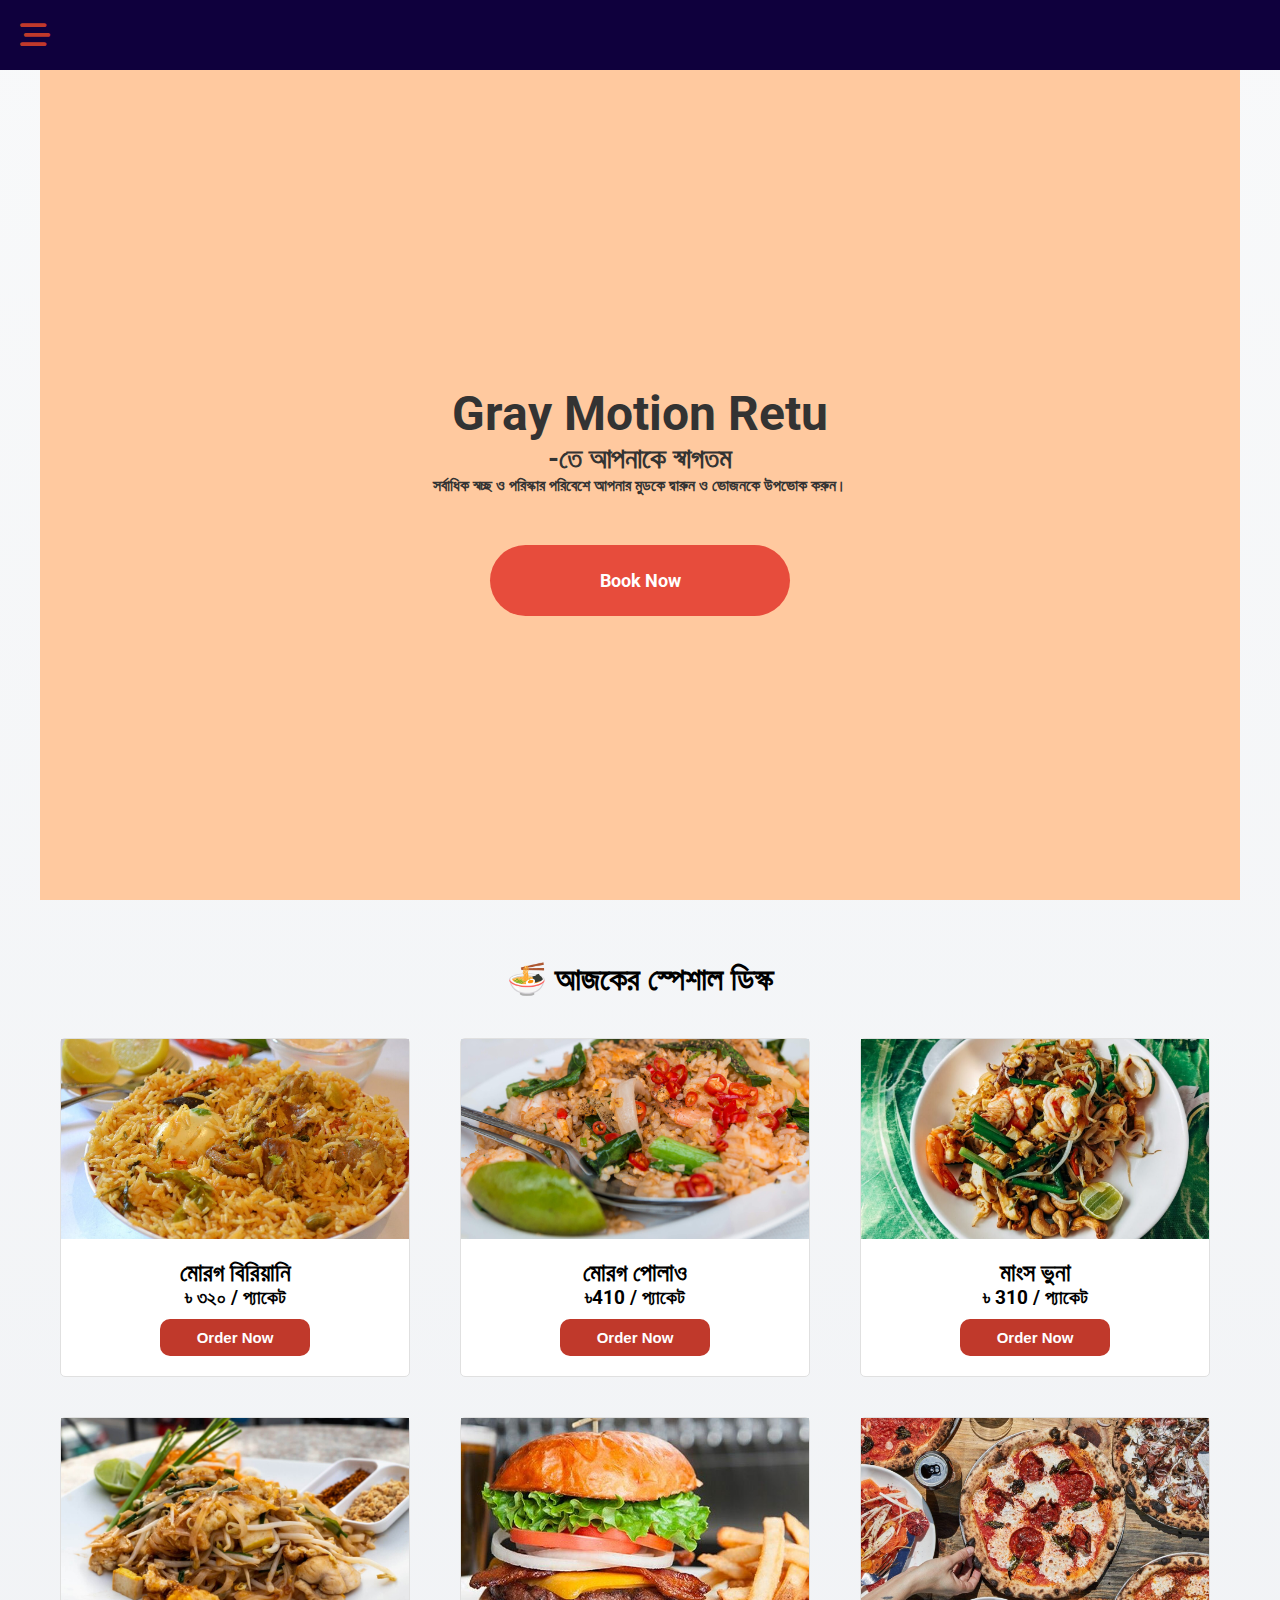
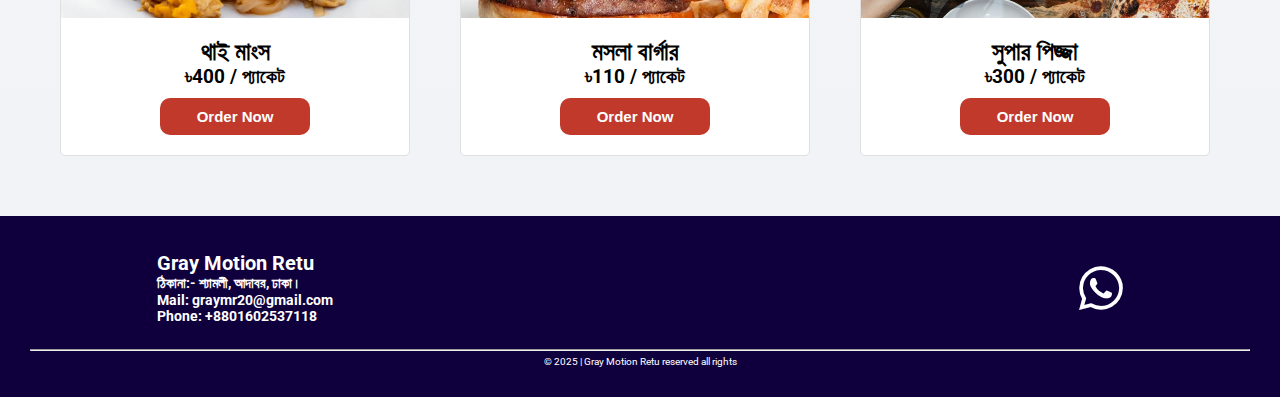
<file: index.html>
<!DOCTYPE html>
<html lang="en">
<head>
  <title>Gray Motion Retu | MM Company</title>
  <meta name="description" content="Gray Motion Retu - স্বচ্ছ পরিবেশে সুস্বাদু খাবার পরিবেশন, বিশেষ মোরগ বিরিয়ানি, বুকিং, সার্ভিস, গ্যালারি এবং কন্টাক্ট ইনফো।">
  <meta charset="UTF-8">
  <meta name="viewport" content="width=device-width, initial-scale=1">
  <link rel="stylesheet" href="retu.css"/>
  <link
  rel="stylesheet"
  href="https://cdnjs.cloudflare.com/ajax/libs/font-awesome/6.5.0/css/all.min.css"/>
  <link rel="preconnect" href="https://fonts.googleapis.com">
<link rel="preconnect" href="https://fonts.gstatic.com" crossorigin>
<link href="https://fonts.googleapis.com/css2?family=Roboto:ital,wght@0,100..900;1,100..900&display=swap" rel="stylesheet">
</head>
<body>
  <div class="overlay"></div>
  <div class="head">
    <i id="menu" class="fa-solid fa-bars-staggered"></i>
    <div class="nav">
      <a href="retu.html">Home</a>
      <a href="about.html">About Us</a>
      <a href="service.html">Service</a>
      <a href="gallery.html">Gallery</a>
      <a href="contact.html">Contact us</a>
      <span class="search">
        <input id="inputs" type="text" placeholder="search here..">
        <button class="search-btn"><i class="fa-solid fa-magnifying-glass"></i></button>
      </span>
    </div>
  </div>
  <div class="body">
    <h2>Gray Motion Retu</h2>
    <h3>-তে আপনাকে স্বাগতম</h3>
    <h4>সর্বাধিক স্বচ্ছ ও পরিস্কার পরিবেশে আপনার মুডকে দ্বারুন ও ভোজনকে উপভোক করুন।</h4>
    <a class="booking" href="contact.html">Book Now</a>
  </div>
  <div class="review">
    <h1>🍜 আজকের স্পেশাল ডিস্ক</h1>
    <div class="box">
      <img class="bimg" src="biriani.jpg" alt="biriani">
      <h2 class="name">মোরগ বিরিয়ানি</h2>
      <h3 class="price">৳ ৩২০ / প্যাকেট</h3>
      <button class="buy">Order Now</button>
    </div>
    <div class="box">
      <img class="bimg" src="morog.jpg" alt="মোরগ পোলাও">
      <h2 class="name">মোরগ পোলাও</h2>
      <h3 class="price">৳410 / প্যাকেট</h3>
      <button class="buy">Order Now</button>
    </div>
    <div class="box">
      <img class="bimg" src="vuna.jpg" alt=" মাংস ভুনা">
      <h2 class="name">মাংস ভুনা</h2>
      <h3 class="price">৳ 310 / প্যাকেট</h3>
      <button class="buy">Order Now</button>
    </div>
    <div class="box">
      <img class="bimg" src="thai.jpeg" alt="থাই মাংস">
      <h2 class="name">থাই মাংস</h2>
      <h3 class="price">৳400 / প্যাকেট</h3>
      <button class="buy">Order Now</button>
    </div>
    <div class="box">
      <img class="bimg" src="R.jpeg" alt="বার্গার">
      <h2 class="name">মসলা বার্গার</h2>
      <h3 class="price">৳110 / প্যাকেট</h3>
      <button class="buy">Order Now</button>
    </div>
    <div class="box">
      <img class="bimg" src="pizza.jpeg" alt="Pizza">
      <h2 class="name">সুপার পিজ্জা</h2>
      <h3 class="price">৳300 / প্যাকেট</h3>
      <button class="buy">Order Now</button>
    </div>
  </div>
  <!-- Popup Order Form -->
  <div class="poporder" id="poporder">
  <div class="popcontent">
    <span class="close">&times;</span>
    <h2>আপনার অর্ডার</h2>
    <span>
      <p>ডিশের নাম:</p>
      <input type="text" id="foodName" readonly>
    </span>
    <span>
      <p>আপনার নাম:</p>
      <input type="text" id="customerName" placeholder="আপনার নাম লিখুন..">
    </span>
    <span>
      <p>আপনার ফোন নম্বর:</p>
      <input type="tel" id="customerPhone" placeholder="আপনার ফোন নম্বর লিখুন..">
    </span>
    <span>
      <p>আপনার ঠিকানা:</p>
      <input type="text" id="customerAddress" placeholder="আপনার ঠিকানা লিখুন..">
    </span>
    <span>
      <p>প্যাকেট সংখ্যা:</p>
      <input type="number" id="packetQty" placeholder="কত প্যাকেট কিনবেন" min="1">
    </span>
    <span>
      <button id="confirmOrder">নিশ্চিত করুন</button>
    </span>
  </div>
</div>
   <footer>
   <div class="all">
    <div class="info">
      <h2>Gray Motion Retu</h2>
      <h3>ঠিকানা:- শ্যামলী, আদাবর, ঢাকা।</h3>
      <h3>Mail: <a class="text" href="mailto:graymr20@gmail.com">graymr20@gmail.com</a></h3>
      <h3>Phone: <a class="text" href="tel:+8801602537118">+8801602537118</a></h3>
    </div>
    <div class="msg">
      <a href="https://wa.me/+8801804187223"><i id="whats-app" class="fa-brands fa-whatsapp"></i></a>
    </div>
   </div>
   <hr>
   <p class="copyright">&copy; 2025 | Gray Motion Retu reserved all rights</p>
  </footer>
  <script src="retu.js"></script>
</body>
</html>
</file>
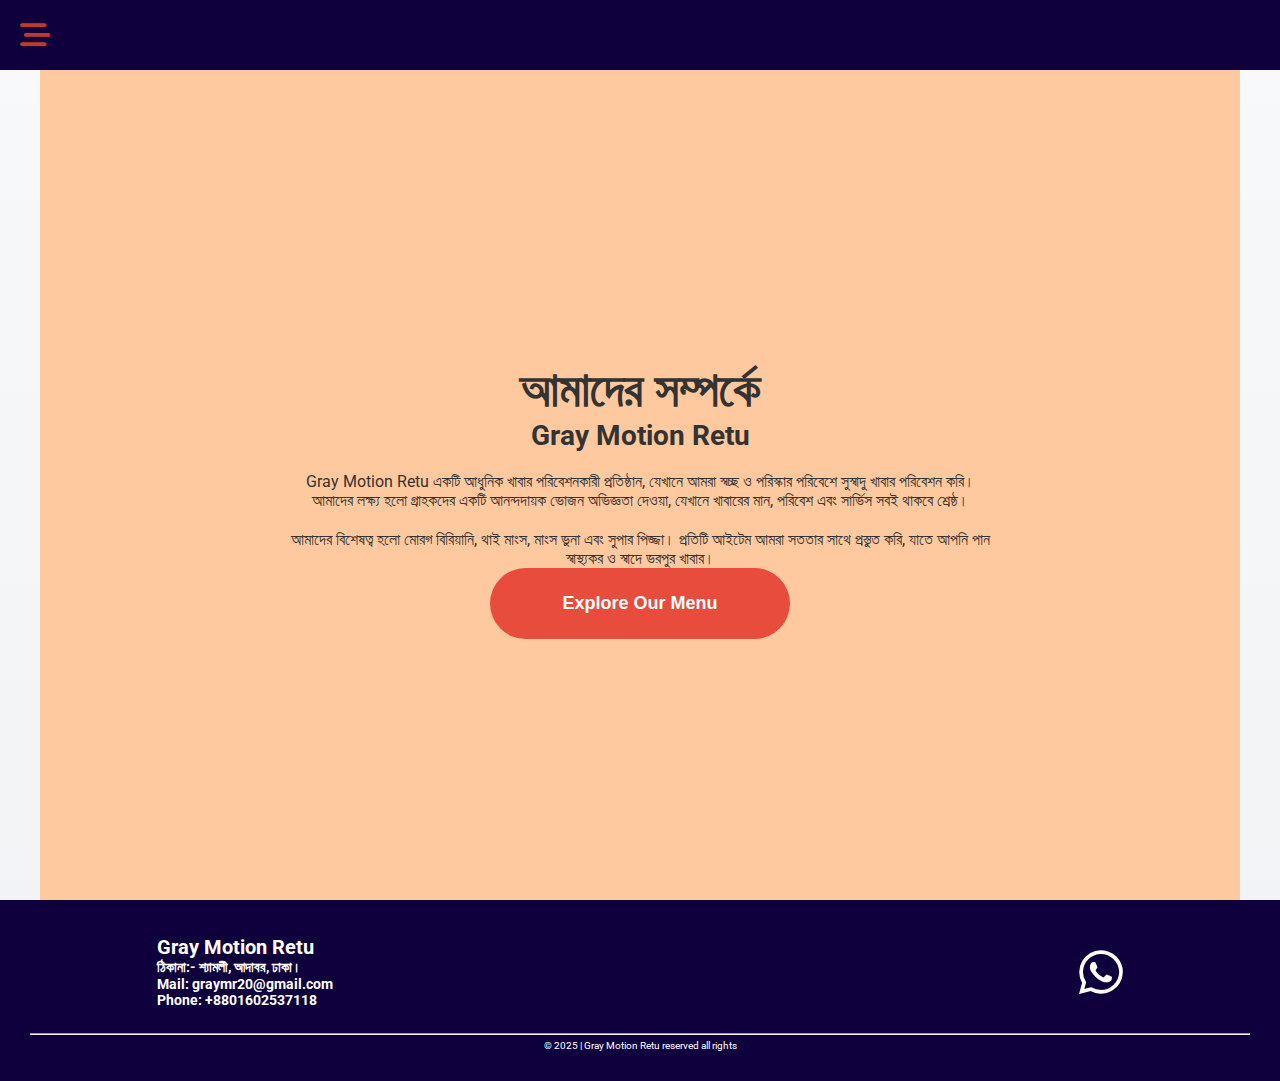
<file: about.html>
<!DOCTYPE html>
<html lang="bn">
<head>
  <title>About Us | Gray Motion Retu</title>
  <meta charset="UTF-8">
  <meta name="description" content="Gray Motion Retu সম্পর্কে বিস্তারিত - পরিবেশ, খাবারের মান, এবং আমাদের লক্ষ্য।">
  <meta name="viewport" content="width=device-width, initial-scale=1">
  <link rel="stylesheet" href="retu.css"/>
  <link rel="stylesheet" href="https://cdnjs.cloudflare.com/ajax/libs/font-awesome/6.5.0/css/all.min.css"/>
  <link href="https://fonts.googleapis.com/css2?family=Roboto&display=swap" rel="stylesheet">
</head>
<body>
  <div class="overlay"></div>
  <div class="head">
    <i id="menu" class="fa-solid fa-bars-staggered"></i>
    <div class="nav">
      <a href="retu.html">Home</a>
      <a href="about.html">About Ours</a>
      <a href="service.html">Service</a>
      <a href="gallery.html">Gallery</a>
      <a href="contact.html">Contact us</a>
      <span class="search">
        <input id="inputs" type="text" placeholder="search here..">
        <button class="search-btn"><i class="fa-solid fa-magnifying-glass"></i></button>
      </span>
    </div>
  </div>

  <div class="body">
    <h2>আমাদের সম্পর্কে</h2>
    <h3>Gray Motion Retu</h3>
    <p style="max-width: 700px; text-align: center; font-size: 16px; margin-top: 20px;">
      Gray Motion Retu একটি আধুনিক খাবার পরিবেশনকারী প্রতিষ্ঠান, যেখানে আমরা স্বচ্ছ ও পরিস্কার পরিবেশে সুস্বাদু খাবার পরিবেশন করি। আমাদের লক্ষ্য হলো গ্রাহকদের একটি আনন্দদায়ক ভোজন অভিজ্ঞতা দেওয়া, যেখানে খাবারের মান, পরিবেশ এবং সার্ভিস সবই থাকবে শ্রেষ্ঠ।
    </p>
    <p style="max-width: 700px; text-align: center; font-size: 16px; margin-top: 20px;">
      আমাদের বিশেষত্ব হলো মোরগ বিরিয়ানি, থাই মাংস, মাংস ভুনা এবং সুপার পিজ্জা। প্রতিটি আইটেম আমরা সততার সাথে প্রস্তুত করি, যাতে আপনি পান স্বাস্থ্যকর ও স্বাদে ভরপুর খাবার।
    </p>
    <button class="booking">Explore Our Menu</button>
  </div>

  <footer>
    <div class="all">
      <div class="info">
        <h2>Gray Motion Retu</h2>
        <h3>ঠিকানা:- শ্যামলী, আদাবর, ঢাকা।</h3>
        <h3>Mail: <a class="text" href="mailto:graymr20@gmail.com">graymr20@gmail.com</a></h3>
        <h3>Phone: <a class="text" href="tel:+8801602537118">+8801602537118</a></h3>
      </div>
      <div class="msg">
        <a href="https://wa.me/+8801804187223"><i id="whats-app" class="fa-brands fa-whatsapp"></i></a>
      </div>
    </div>
    <hr>
    <p class="copyright">&copy; 2025 | Gray Motion Retu reserved all rights</p>
  </footer>

  <script src="retu.js"></script>
</body>
</html>
</file>
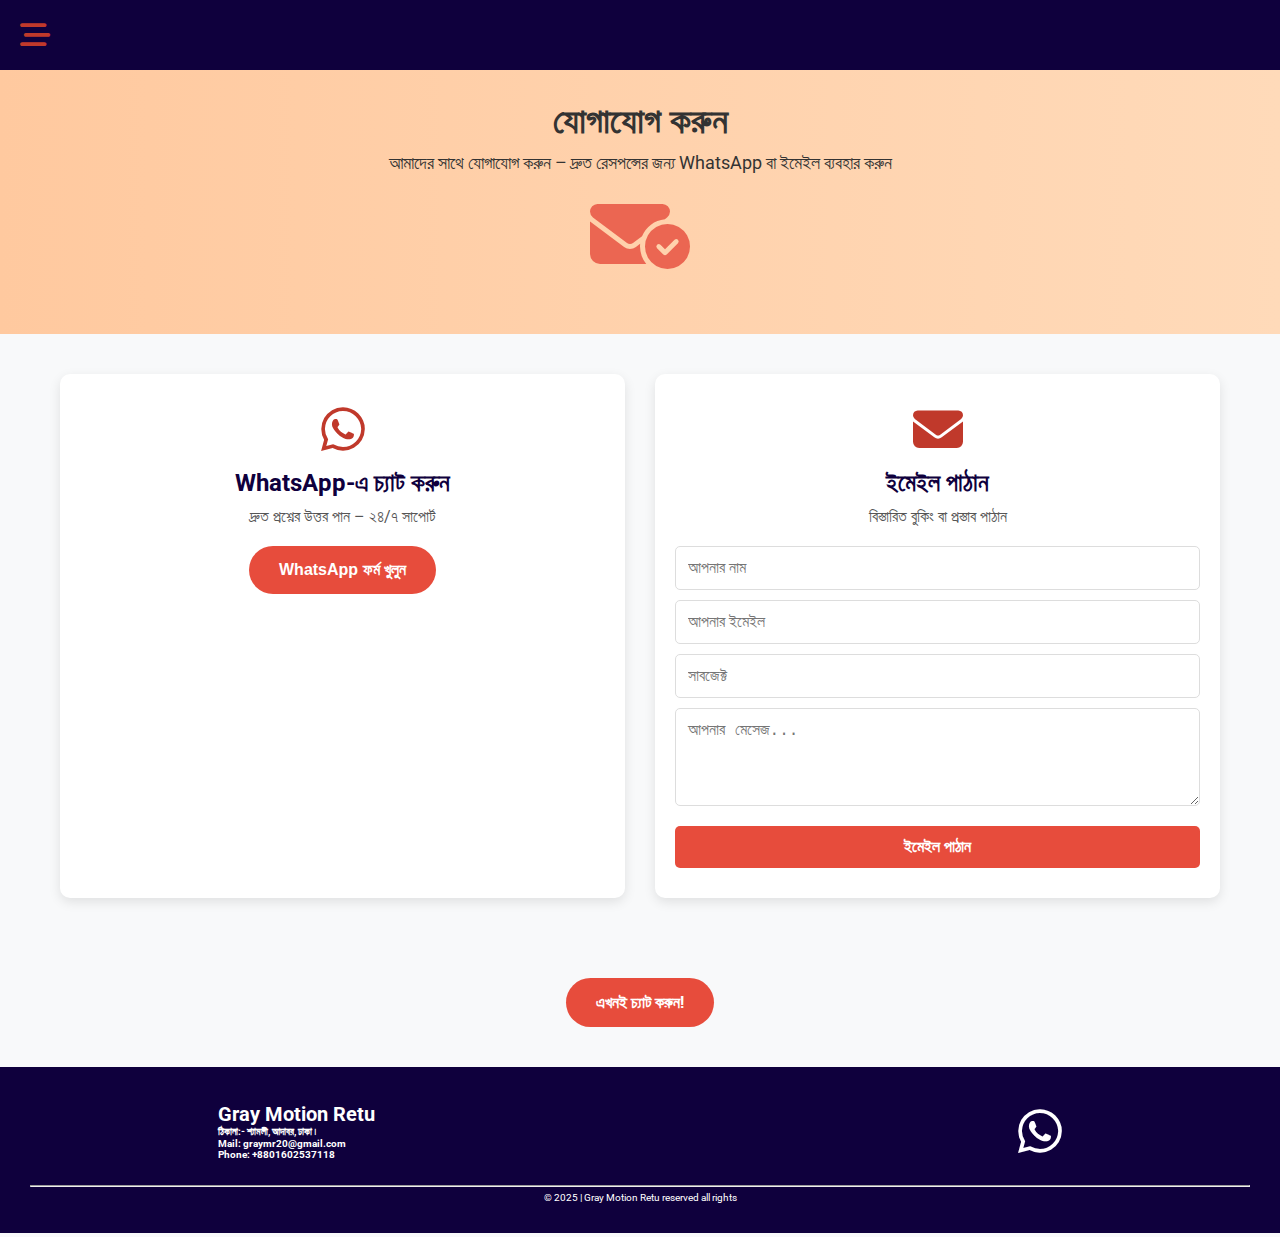
<file: contact.html>
<!DOCTYPE html>
<html lang="bn">
<head>
  <meta charset="UTF-8">
  <meta name="viewport" content="width=device-width, initial-scale=1.0">
  <title>Contact Us | Gray Motion Retu</title>
  <meta name="description" content="Gray Motion Retu-এর সাথে যোগাযোগ করুন – WhatsApp বা ইমেইলের মাধ্যমে বুকিং বা প্রশ্ন করুন।">
  <link rel="stylesheet" href="contact.css"> <!-- শুধু এই CSS ফাইল -->
  <link rel="stylesheet" href="https://cdnjs.cloudflare.com/ajax/libs/font-awesome/6.5.0/css/all.min.css"/>
  <link href="https://fonts.googleapis.com/css2?family=Roboto&display=swap" rel="stylesheet">
</head>
<body>
  <div class="overlay"></div>
  <div class="head">
    <i id="menu" class="fa-solid fa-bars-staggered"></i>
    <div class="nav">
      <a href="retu.html">Home</a>
      <a href="about.html">About Ours</a>
      <a href="service.html">Service</a>
      <a href="gallery.html">Gallery</a>
      <a href="contact.html">Contact us</a>
      <span class="search">
        <input id="inputs" type="text" placeholder="search here..">
        <button class="search-btn"><i class="fa-solid fa-magnifying-glass"></i></button>
      </span>
    </div>
  </div>

  <section class="contact-hero">
    <h1>যোগাযোগ করুন</h1>
    <p>আমাদের সাথে যোগাযোগ করুন – দ্রুত রেসপন্সের জন্য WhatsApp বা ইমেইল ব্যবহার করুন</p>
    <i class="fa-solid fa-envelope-circle-check"></i>
  </section>

  <section class="contact-grid">
    <!-- WhatsApp Form Section -->
    <div class="contact-card">
      <i class="fa-brands fa-whatsapp"></i>
      <h2>WhatsApp-এ চ্যাট করুন</h2>
      <p>দ্রুত প্রশ্নের উত্তর পান – ২৪/৭ সাপোর্ট</p>
      <button class="booking" id="whatsappBtn">WhatsApp ফর্ম খুলুন</button>
    </div>

    <!-- Email Form Section -->
    <div class="contact-card">
      <i class="fa-solid fa-envelope"></i>
      <h2>ইমেইল পাঠান</h2>
      <p>বিস্তারিত বুকিং বা প্রস্তাব পাঠান</p>
      <form id="emailForm" class="email-form">
        <input type="text" id="emailName" placeholder="আপনার নাম" required>
        <input type="email" id="emailAddress" placeholder="আপনার ইমেইল" required>
        <input type="text" id="emailSubject" placeholder="সাবজেক্ট" required>
        <textarea id="emailMessage" rows="4" placeholder="আপনার মেসেজ..." required></textarea>
        <button type="submit">ইমেইল পাঠান</button>
      </form>
    </div>
  </section>

  <!-- WhatsApp Modal -->
  <div id="whatsappModal" class="modal">
    <div class="modal-content">
      <span class="close">&times;</span>
      <h2>WhatsApp যোগাযোগ ফর্ম</h2>
      <form id="whatsappForm">
        <label for="waName">আপনার নাম:</label>
        <input type="text" id="waName" name="waName" required>

        <label for="waPhone">ফোন নম্বর (+880):</label>
        <input type="tel" id="waPhone" name="waPhone" placeholder="01XXXXXXXXX" required pattern="[0-9]{11}">

        <label for="waMessage">মেসেজ:</label>
        <textarea id="waMessage" name="waMessage" rows="4" placeholder="আপনার প্রশ্ন বা বুকিং বিবরণ..." required></textarea>

        <button type="submit">WhatsApp-এ পাঠান</button>
      </form>
    </div>
  </div>

  <div class="cta">
    <a href="https://wa.me/+8801804187223" class="booking">এখনই চ্যাট করুন!</a>
  </div>

  <footer>
    <div class="all">
      <div class="info">
        <h2>Gray Motion Retu</h2>
        <h3>ঠিকানা:- শ্যামলী, আদাবর, ঢাকা।</h3>
        <h3>Mail: <a class="text" href="mailto:graymr20@gmail.com">graymr20@gmail.com</a></h3>
        <h3>Phone: <a class="text" href="tel:+8801602537118">+8801602537118</a></h3>
      </div>
      <div class="msg">
        <a href="https://wa.me/+8801804187223"><i id="whats-app" class="fa-brands fa-whatsapp"></i></a>
      </div>
    </div>
    <hr>
    <p class="copyright">&copy; 2025 | Gray Motion Retu reserved all rights</p>
  </footer>

  <!-- Inline JavaScript: Navbar + Search + Forms -->
  <script>
    // Navbar Menu Toggle
    const menuBtn = document.getElementById('menu');
    const nav = document.querySelector('.nav');
    const overlay = document.querySelector('.overlay');

    menuBtn.addEventListener('click', () => {
      nav.classList.toggle('active');
      overlay.classList.toggle('active');
    });

    overlay.addEventListener('click', () => {
      nav.classList.remove('active');
      overlay.classList.remove('active');
    });

    // Basic Search Functionality
    const searchBtn = document.querySelector('.search-btn');
    const searchInput = document.getElementById('inputs');
    searchBtn.addEventListener('click', () => {
      const query = searchInput.value;
      if (query) {
        alert(`সার্চ: "${query}" – যোগাযোগের জন্য চেক করুন।`);
      }
    });

    // WhatsApp Modal
    const whatsappBtn = document.getElementById('whatsappBtn');
    const whatsappModal = document.getElementById('whatsappModal');
    const waCloseBtn = document.querySelector('#whatsappModal .close');
    const waForm = document.getElementById('whatsappForm');

    whatsappBtn.addEventListener('click', () => {
      whatsappModal.style.display = 'block';
    });

    waCloseBtn.addEventListener('click', () => {
      whatsappModal.style.display = 'none';
    });

    window.addEventListener('click', (event) => {
      if (event.target === whatsappModal) {
        whatsappModal.style.display = 'none';
      }
    });

    // WhatsApp Form Submit
    waForm.addEventListener('submit', (e) => {
      e.preventDefault();
      const name = document.getElementById('waName').value;
      const phone = document.getElementById('waPhone').value;
      const message = document.getElementById('waMessage').value;

      if (!phone || phone.length !== 11 || !/^[0-9]+$/.test(phone)) {
        alert('সঠিক ১১ ডিজিটের ফোন দিন!');
        return;
      }

      const fullPhone = '+8801' + phone;
      const text = `নতুন যোগাযোগ!\n\nনাম: ${name}\nফোন: ${fullPhone}\nমেসেজ: ${message}\n\nGray Motion Retu।`;
      window.open(`https://wa.me/8801804187223?text=${encodeURIComponent(text)}`, '_blank');

      waForm.reset();
      whatsappModal.style.display = 'none';
      alert('WhatsApp-এ মেসেজ পাঠানো হয়েছে! শীঘ্রই রিপ্লাই আসবে।');
    });

    // Email Form Submit
    const emailForm = document.getElementById('emailForm');
    emailForm.addEventListener('submit', (e) => {
      e.preventDefault();
      const name = document.getElementById('emailName').value;
      const email = document.getElementById('emailAddress').value;
      const subject = document.getElementById('emailSubject').value;
      const message = document.getElementById('emailMessage').value;

      const mailtoLink = `mailto:graymr20@gmail.com?subject=${encodeURIComponent(subject)}&body=${encodeURIComponent(`নাম: ${name}\nইমেইল: ${email}\n\n${message}`)}`;
      window.location.href = mailtoLink;

      emailForm.reset();
      alert('ইমেইল অ্যাপ খুলে গেছে! মেসেজ পাঠান।');
    });
  </script>
</body>
</html>
</file>
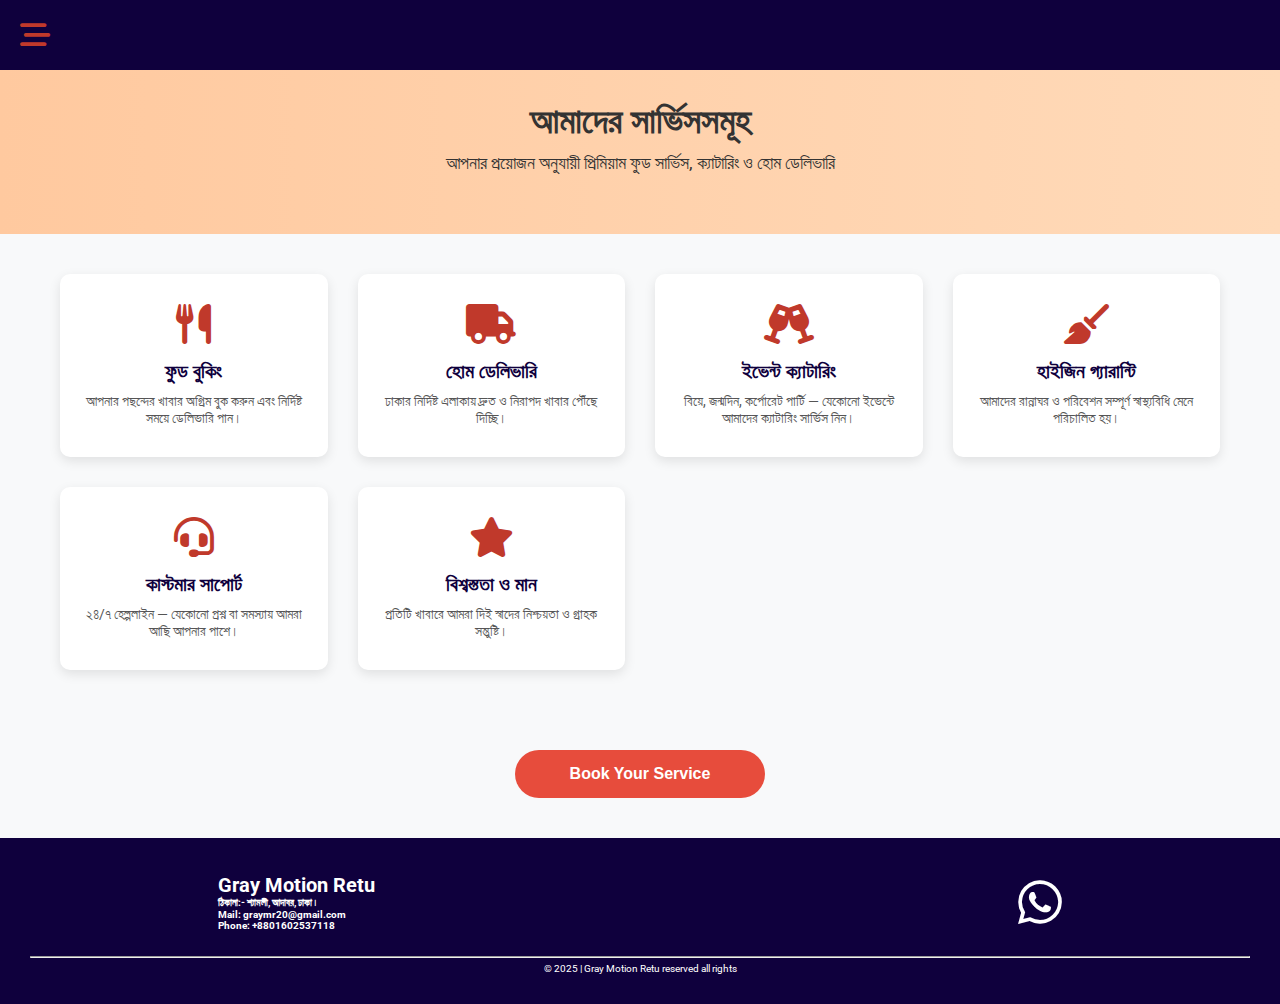
<file: service.html>
<!DOCTYPE html>
<html lang="bn">
<head>
  <meta charset="UTF-8">
  <meta name="viewport" content="width=device-width, initial-scale=1.0">
  <title>Our Services | Gray Motion Retu</title>
  <meta name="description" content="Gray Motion Retu এর প্রিমিয়াম সার্ভিসসমূহ - ক্যাটারিং, হোম ডেলিভারি, ইভেন্ট বুকিং এবং আরও।">
  <link rel="stylesheet" href="service.css"> <!-- শুধু এই CSS ফাইল -->
  <link rel="stylesheet" href="https://cdnjs.cloudflare.com/ajax/libs/font-awesome/6.5.0/css/all.min.css"/>
  <link href="https://fonts.googleapis.com/css2?family=Roboto&display=swap" rel="stylesheet">
</head>
<body>
  <div class="overlay"></div>
  <div class="head">
    <i id="menu" class="fa-solid fa-bars-staggered"></i>
    <div class="nav">
      <a href="retu.html">Home</a>
      <a href="about.html">About Ours</a>
      <a href="service.html">Service</a>
      <a href="gallery.html">Gallery</a>
      <a href="contact.html">Contact us</a>
      <span class="search">
        <input id="inputs" type="text" placeholder="search here..">
        <button class="search-btn"><i class="fa-solid fa-magnifying-glass"></i></button>
      </span>
    </div>
  </div>

  <section class="service-hero">
    <h1>আমাদের সার্ভিসসমূহ</h1>
    <p>আপনার প্রয়োজন অনুযায়ী প্রিমিয়াম ফুড সার্ভিস, ক্যাটারিং ও হোম ডেলিভারি</p>
  </section>

  <section class="service-grid">
    <div class="service-card">
      <i class="fa-solid fa-utensils"></i>
      <h2>ফুড বুকিং</h2>
      <p>আপনার পছন্দের খাবার অগ্রিম বুক করুন এবং নির্দিষ্ট সময়ে ডেলিভারি পান।</p>
    </div>
    <div class="service-card">
      <i class="fa-solid fa-truck"></i>
      <h2>হোম ডেলিভারি</h2>
      <p>ঢাকার নির্দিষ্ট এলাকায় দ্রুত ও নিরাপদ খাবার পৌঁছে দিচ্ছি।</p>
    </div>
    <div class="service-card">
      <i class="fa-solid fa-champagne-glasses"></i>
      <h2>ইভেন্ট ক্যাটারিং</h2>
      <p>বিয়ে, জন্মদিন, কর্পোরেট পার্টি — যেকোনো ইভেন্টে আমাদের ক্যাটারিং সার্ভিস নিন।</p>
    </div>
    <div class="service-card">
      <i class="fa-solid fa-broom"></i>
      <h2>হাইজিন গ্যারান্টি</h2>
      <p>আমাদের রান্নাঘর ও পরিবেশন সম্পূর্ণ স্বাস্থ্যবিধি মেনে পরিচালিত হয়।</p>
    </div>
    <div class="service-card">
      <i class="fa-solid fa-headset"></i>
      <h2>কাস্টমার সাপোর্ট</h2>
      <p>২৪/৭ হেল্পলাইন — যেকোনো প্রশ্ন বা সমস্যায় আমরা আছি আপনার পাশে।</p>
    </div>
    <div class="service-card">
      <i class="fa-solid fa-star"></i>
      <h2>বিশ্বস্ততা ও মান</h2>
      <p>প্রতিটি খাবারে আমরা দিই স্বাদের নিশ্চয়তা ও গ্রাহক সন্তুষ্টি।</p>
    </div>
  </section>

  <div class="cta">
    <button class="booking" id="bookingBtn">Book Your Service</button>
  </div>

  <!-- পপ-আপ মডাল -->
  <div id="bookingModal" class="modal">
    <div class="modal-content">
      <span class="close">&times;</span>
      <h2>সার্ভিস বুকিং ফর্ম</h2>
      <form id="bookingForm">
        <label for="name">আপনার নাম:</label>
        <input type="text" id="name" name="name" required>

        <label for="phone">ফোন নম্বর (+880):</label>
        <input type="tel" id="phone" name="phone" placeholder="01XXXXXXXXX" required pattern="[0-9]{11}">

        <label for="service">সার্ভিস টাইপ:</label>
        <select id="service" name="service" required>
          <option value="">নির্বাচন করুন</option>
          <option value="food-booking">ফুড বুকিং</option>
          <option value="home-delivery">হোম ডেলিভারি</option>
          <option value="event-catering">ইভেন্ট ক্যাটারিং</option>
          <option value="other">অন্যান্য</option>
        </select>

        <label for="message">অতিরিক্ত মেসেজ:</label>
        <textarea id="message" name="message" rows="4" placeholder="যেকোনো বিশেষ নোট..."></textarea>

        <button type="submit">কনফার্ম করুন</button>
      </form>
    </div>
  </div>

  <footer>
    <div class="all">
      <div class="info">
        <h2>Gray Motion Retu</h2>
        <h3>ঠিকানা:- শ্যামলী, আদাবর, ঢাকা।</h3>
        <h3>Mail: <a class="text" href="mailto:graymr20@gmail.com">graymr20@gmail.com</a></h3>
        <h3>Phone: <a class="text" href="tel:+8801602537118">+8801602537118</a></h3>
      </div>
      <div class="msg">
        <a href="https://wa.me/+8801804187223"><i id="whats-app" class="fa-brands fa-whatsapp"></i></a>
      </div>
    </div>
    <hr>
    <p class="copyright">&copy; 2025 | Gray Motion Retu reserved all rights</p>
  </footer>

  <!-- সম্পূর্ণ Inline JavaScript: Navbar + Search + Booking Modal -->
  <script>
    // Navbar Menu Toggle
    const menuBtn = document.getElementById('menu');
    const nav = document.querySelector('.nav');
    const overlay = document.querySelector('.overlay');

    menuBtn.addEventListener('click', () => {
      nav.classList.toggle('active');
      overlay.classList.toggle('active');
    });

    overlay.addEventListener('click', () => {
      nav.classList.remove('active');
      overlay.classList.remove('active');
    });

    // Basic Search Functionality (placeholder – real search যোগ করতে চাইলে বলো)
    const searchBtn = document.querySelector('.search-btn');
    const searchInput = document.getElementById('inputs');
    searchBtn.addEventListener('click', () => {
      const query = searchInput.value;
      if (query) {
        alert(`সার্চ: "${query}" – এখানে রেজাল্ট দেখাবে।`); // Placeholder – actual search implement করো
        // window.location.href = `search.html?q=${encodeURIComponent(query)}`; // যদি search page থাকে
      }
    });

    // Booking Modal ওপেন/ক্লোজ
    const bookingBtn = document.getElementById('bookingBtn');
    const modal = document.getElementById('bookingModal');
    const closeBtn = document.querySelector('.close');
    const form = document.getElementById('bookingForm');

    if (bookingBtn && modal) { // Safety check
      bookingBtn.addEventListener('click', () => {
        modal.style.display = 'block';
        console.log('Modal opened!'); // Debug log
      });

      closeBtn.addEventListener('click', () => {
        modal.style.display = 'none';
      });

      window.addEventListener('click', (event) => {
        if (event.target === modal) {
          modal.style.display = 'none';
        }
      });
    }

    // ফর্ম সাবমিট হ্যান্ডলার (WhatsApp)
    if (form) {
      form.addEventListener('submit', (e) => {
        e.preventDefault();

        const name = document.getElementById('name').value;
        const phone = document.getElementById('phone').value;
        const service = document.getElementById('service').value;
        const message = document.getElementById('message').value || 'কোনো অতিরিক্ত মেসেজ নেই।';

        // ভ্যালিডেশন
        if (!phone || phone.length !== 11 || !/^[0-9]+$/.test(phone)) {
          alert('দয়া করে সঠিক ১১ ডিজিটের ফোন নম্বর দিন (যেমন: 01XXXXXXXXX)');
          return;
        }

        const fullPhone = '+8801' + phone;
        const text = `নতুন বুকিং রিকোয়েস্ট!\n\nনাম: ${name}\nফোন: ${fullPhone}\nসার্ভিস: ${service}\nমেসেজ: ${message}\n\nGray Motion Retu থেকে বুকিং।`;
        
        window.open(`https://wa.me/8801804187223?text=${encodeURIComponent(text)}`, '_blank');

        form.reset();
        modal.style.display = 'none';
        alert('আপনার বুকিং রিকোয়েস্ট WhatsApp-এ পাঠানো হয়েছে! আমরা শীঘ্রই যোগাযোগ করব।');
      });
    }
  </script>
</body>
</html>
</file>
<file: retu.css>
* {
  margin: 0;
  padding: 0;
  box-sizing: border-box;
}

body {
  background: linear-gradient(to bottom, #f8f9fa, #f0f2f5); /* Subtle linear gradient from light gray to warmer beige */
  font-family: 'Roboto', sans-serif;
  scroll-behavior: smooth; /* Smooth scrolling for better UX */
}

.body {
  display: flex;
  flex-direction: column;
  background: #FFC99F; 
  color: #333; 
  width: 100%;
  min-height: 100vh; /* Changed from height to min-height for desktop scroll */
  align-items: center;
  padding: 50px;
  justify-content: center; /* Center vertically if content short */
}

.body h2 {
  margin-top: 100px;
  font-size: 30px;
}

.body h3 {
  font-size: 20px;
}

.body h4 {
  font-size: 10px;
  margin-bottom: 50px;
}

.head {
  position: fixed;
  top: 0;
  display: flex;
  flex-direction: column;
  justify-content: space-between;
  width: 100%;
  height: auto;
  background: #0F003D;
  padding-bottom: 20px;
  z-index: 1000;
}

#menu {
  display: block;
  color: #C0392B;
  font-size: 30px;
  margin-top: 20px;
  margin-left: 20px;
}

.nav {
  display: flex;
  flex-direction: column;
  justify-content: center;
  align-items: center;
  position: fixed;
  top: 0;
  left: 0;
  opacity: 0;
  width: 100%;
  height: 350px;
  background: #0F003D;
  transform: translateY(-100%);
  transition: all 0.4s ease-out;
  z-index: 999;
  gap: 10px;
  padding: 20px;
}

.nav.active {
  opacity: 1;
  transform: translateY(0);
}

.nav a {
  text-decoration: none;
  color: white;
  font-size: 20px;
  padding: 10px;
  transition: color 0.2s;
}

.nav a:hover {
  color: #E74C3C;
}

.search {
  margin-top: 20px;
  width: 90%;
  display: flex;
  max-width: 300px;
  justify-content: flex-end;
}

#inputs {
  display: flex;
  width: 200px;
  height: 35px;
  border-radius: 8px;
  padding: 10px;
  border: none;
}

.search-btn {
  width: 40px;
  height: 35px;
  margin-left: 10px;
  border: none;
  border-radius: 5px;
  background: #E74C3C;
  color: white;
  cursor: pointer;
}

.booking {
  display: flex;
  align-items: center;
  justify-content: center;
  border: 1px solid #E74C3C;
  color: white;
  padding: 20px;
  background: #E74C3C;
  border-radius: 50px;
  width: 250px;
  margin: 0 auto;
  font-size: 16px;
  font-weight: bold;
  transition: all 0.3s ease;
  margin-top: 20px;
  justify-content: center;
  margin: 0 auto;
  text-decoration: none;
  border: none; /* Clean button look */
}

.booking:hover {
  background: #C0392B;
  color: white;
  transform: scale(1.05);
  box-shadow: 0 4px 15px rgba(231, 76, 60, 0.4);
  border-color: #C0392B;
}

.review {
  display: flex;
  flex-direction: column;
  width: 100%;
  height: auto;
  align-items: center;
  margin: 0 auto;
  margin-bottom: 100px;
  padding: 20px; /* Extra padding for breathing room */
}

.review h1 {
  margin-top: 50px;
}

.box {
  display: flex;
  flex-direction: column;
  width: 320px;
  height: auto;
  justify-items: center;
  justify-content: center;
  align-items: center;
  margin: 20px auto; /* Reduced top margin for better flow */
  background: white;
  border: 1px solid #e0e0e0;
  border-radius: 5px;
  padding-bottom: 20px;
  transition: all 0.3s ease;
}

.box:hover {
  width: 360px;
  height: auto;
  transform: scale(1.005);
}

.bimg {
  width: 100%;
  height: 200px; /* Fixed height for consistency */
  object-fit: cover;
  margin-bottom: 20px;
  aspect-ratio: 16/9; /* Better image proportion */
}

.buy {
  display: flex;
  flex-direction: column;
  font-weight: bold;
  width: 150px;
  height: auto;
  border: none;
  justify-content: center;
  margin: 0 auto;
  padding: 10px;
  font-size: 15px;
  border-radius: 10px;
  background: #C0392B;
  color: white;
  margin-top: 10px;
}

.buy:hover {
  background: #621D16;
  box-shadow: 0 8px 15px rgba(0,0,0,0.15);
}

footer {
  display: flex;
  flex-direction: column;
  justify-content: space-between;
  width: 100%;
  height: auto;
  padding: 30px;
  background: #0F003D;
  color: white;
}

.all {
  display: flex;
  justify-content: space-between;
  width: 70%;
  height: auto;
  padding: 5px;
  margin: 0 auto 20px auto;
  align-items: center;
}

.info {
  display: flex;
  flex-direction: column;
}

.info h2 {
  font-size: 20px;
}

.info h3 {
  font-size: 10px;
}

.text {
  text-decoration: none;
  color: white;
}

.text:hover {
  text-decoration: underline;
}

#whats-app {
  font-size: 50px;
  color: white;
}

.copyright {
  margin-top: auto;
  text-align: center;
  font-size: 10px;
  margin-top: 5px;
}

.overlay {
  display: flex;
  width: 100%;
  height: 100%;
  top: 0;
  left: 0;
  z-index: 900;
  position: fixed;
  transition: all 0.3s ease;
  opacity: 0;
  visibility: hidden;
  background: rgba(0,0,0,0.6);
}

.overlay.active {
  opacity: 1;
  visibility: visible;
}

.poporder {
  display: none;
  position: fixed;
  top: 0; left: 0;
  width: 100%; height: 100%;
  background: rgba(0,0,0,0.6);
  justify-content: center;
  align-items: center;
  z-index: 1000;
}

.popcontent {
  background: #fff;
  padding: 30px;
  border-radius: 10px;
  width: 90%;
  max-width: 400px;
  position: relative;
}

.popcontent span {
  display: block;
  margin-bottom: 15px;
}

.popcontent input {
  width: 100%;
  padding: 8px;
  margin-top: 5px;
  border-radius: 5px;
  border: 1px solid #ccc;
}

.popcontent button {
  background: #C0392B;
  color: #fff;
  border: none;
  padding: 10px 20px;
  border-radius: 5px;
  cursor: pointer;
}

.popcontent button:hover {
  background: #621D16;
}

.popcontent .close {
  position: absolute;
  top: 10px; right: 15px;
  font-size: 24px;
  cursor: pointer;
}

/* Desktop-Specific Improvements (min-width: 769px) – Nav consistent রাখা */
@media (min-width: 769px) {
  .body {
    padding: 80px 100px; /* More padding on sides for large screens */
    max-width: 1200px; /* Center content */
    margin: 0 auto;
  }

  .body h2 {
    font-size: 48px; /* Larger hero text */
  }

  .body h3 {
    font-size: 28px;
  }

  .body h4 {
    font-size: 16px;
    max-width: 800px; /* Wrap long text */
  }

  .booking {
    width: 300px; /* Wider button */
    padding: 25px;
    font-size: 18px;
  }

  .review {
    display: grid; /* Grid for desktop */
    grid-template-columns: repeat(auto-fit, minmax(300px, 1fr)); /* 3-4 columns */
    gap: 40px; /* Better spacing between boxes */
    max-width: 1200px;
    margin: 0 auto;
    padding: 60px 20px;
  }

  .review h1 {
    grid-column: 1 / -1; /* Full width for title */
    text-align: center;
    margin-top: 0;
    font-size: 32px;
  }

  .box {
    margin: 0; /* No auto margin in grid */
    width: 100%; /* Full width in grid cell */
    max-width: 350px;
  }

  .box:hover {
    transform: scale(1.02); /* Slightly larger hover */
    box-shadow: 0 8px 25px rgba(0,0,0,0.15); /* Stronger shadow */
  }

  /* Nav consistent – Hamburger show + column style desktop-এও */
  #menu {
    display: block; /* Show hamburger on desktop too */
  }

  .nav {
    flex-direction: column; /* Keep column for consistency */
    height: 350px; /* Same height */
    top: 0; /* Fixed position */
    opacity: 0; /* Hidden until toggle */
    transform: translateY(-100%); /* Slide down animation */
    position: fixed;
    background: #0F003D; /* Opaque background */
    gap: 10px;
    padding: 20px;
    width: 100%;
  }

  .search {
    width: 90%;
    max-width: 300px;
    justify-content: flex-end;
  }

  .all {
    width: 80%; /* Wider footer on desktop */
  }

  .info h3 {
    font-size: 14px; /* Readable on large screens */
  }
}

/* Mobile/Tablet (max-width: 768px) – আগের মতোই */
@media (max-width: 768px) {
  .booking {
    background: #C0392B;
    border: none;
    color: #FFFFFF;
    width: 200px;
    border-radius: 40px;
  }

  .booking:hover {
    transform: scale(1.03);
    color: #FFFFFF;
  }

  #menu {
    display: block;
    color: #C0392B;
    font-size: 30px;
    margin-top: 20px;
    margin-left: 20px;
  }

  .review h1 {
    font-size: 20px;
  }

  .box {
    width: 340px;
    height: auto;
    justify-items: center;
    justify-content: center;
    align-items: center;
    margin: 30px auto 0 auto; /* Adjusted for mobile flow */
    background: white;
    border: 1px solid #e0e0e0;
    border-radius: 5px;
    padding-bottom: 20px;
  }

  .bimg {
    width: 100%;
    height: auto;
    object-fit: cover;
    margin-bottom: 20px;
  }

  .all {
    width: 100%;
  }

  .nav a {
    font-size: 15px;
  }

  .review {
    padding: 20px 10px; /* Less padding on small screens */
  }
}
</file>
<file: contact.css>
* {
  margin: 0;
  padding: 0;
  box-sizing: border-box;
}

body {
  background: #f8f9fa;
  font-family: 'Roboto', sans-serif;
}

.body {
  display: flex;
  flex-direction: column;
  background: #FFC99F; 
  color: #333; 
  width: 100%;
  height: 100vh;
  align-items: center;
  padding: 50px;
}

.body h2 {
  margin-top: 100px;
  font-size: 30px;
}

.body h3 {
  font-size: 20px;
}

.body h4 {
  font-size: 10px;
  margin-bottom: 50px;
}

.head {
  position: fixed;
  top: 0;
  display: flex;
  flex-direction: column;
  justify-content: space-between;
  width: 100%;
  height: auto;
  background: #0F003D;
  padding-bottom: 20px;
  z-index: 1000;
}

#menu {
  display: block;
  color: #C0392B;
  font-size: 30px;
  margin-top: 20px;
  margin-left: 20px;
}

.nav {
  display: flex;
  flex-direction: column;
  justify-content: center;
  align-items: center;
  position: fixed;
  top: 0;
  left: 0;
  opacity: 0;
  width: 100%;
  height: 350px;
  background: #0F003D;
  transform: translateY(-100%);
  transition: all 0.4s ease-out;
  z-index: 999;
  gap: 10px;
  padding: 20px;
}

.nav.active {
  opacity: 1;
  transform: translateY(0);
}

.nav a {
  text-decoration: none;
  color: white;
  font-size: 20px;
  padding: 10px;
  transition: color 0.2s;
}

.nav a:hover {
  color: #E74C3C;
}

.search {
  margin-top: 20px;
  width: 90%;
  display: flex;
  max-width: 300px;
  justify-content: flex-end;
}

#inputs {
  display: flex;
  width: 200px;
  height: 35px;
  border-radius: 8px;
  padding: 10px;
  border: none;
}

.search-btn {
  width: 40px;
  height: 35px;
  margin-left: 10px;
  border: none;
  border-radius: 5px;
  background: #E74C3C;
  color: white;
  cursor: pointer;
}

.booking {
  display: inline-flex;
  align-items: center;
  justify-content: center;
  border: 1px solid #E74C3C;
  color: white;
  padding: 15px 30px;
  background: #E74C3C;
  border-radius: 50px;
  font-size: 16px;
  font-weight: bold;
  transition: all 0.3s ease;
  text-decoration: none;
  cursor: pointer;
  border: none;
}

.booking:hover {
  background: #C0392B;
  color: white;
  transform: scale(1.05);
  box-shadow: 0 4px 15px rgba(231, 76, 60, 0.4);
}

.review {
  display: flex;
  flex-direction: column;
  width: 100%;
  height: auto;
  align-items: center;
  margin: 0 auto;
  margin-bottom: 100px;
}

.review h1 {
  margin-top: 50px;
}

.box {
  display: flex;
  flex-direction: column;
  width: 320px;
  height: auto;
  justify-items: center;
  justify-content: center;
  align-items: center;
  margin: 50px auto 0 auto;
  background: white;
  border: 1px solid #e0e0e0;
  border-radius: 5px;
  padding-bottom: 20px;
  transition: all 0.3s ease;
}

.box:hover {
  width: 360px;
  height: auto;
  transform: scale(1.005);
}

.bimg {
  width: 100%;
  height: auto;
  object-fit: cover;
  margin-bottom: 20px;
}

.buy {
  display: flex;
  flex-direction: column;
  font-weight: bold;
  width: 150px;
  height: auto;
  border: none;
  justify-content: center;
  margin: 0 auto;
  padding: 10px;
  font-size: 15px;
  border-radius: 10px;
  background: #C0392B;
  color: white;
  margin-top: 10px;
}

.buy:hover {
  background: #621D16;
  box-shadow: 0 8px 15px rgba(0,0,0,0.15);
}

footer {
  display: flex;
  flex-direction: column;
  justify-content: space-between;
  width: 100%;
  height: auto;
  padding: 30px;
  background: #0F003D;
  color: white;
}

.all {
  display: flex;
  justify-content: space-between;
  width: 70%;
  height: auto;
  padding: 5px;
  margin: 0 auto 20px auto;
  align-items: center;
}

.info {
  display: flex;
  flex-direction: column;
}

.info h2 {
  font-size: 20px;
}

.info h3 {
  font-size: 10px;
}

.text {
  text-decoration: none;
  color: white;
}

.text:hover {
  text-decoration: underline;
}

#whats-app {
  font-size: 50px;
  color: white;
}

.copyright {
  margin-top: auto;
  text-align: center;
  font-size: 10px;
  margin-top: 5px;
}

.overlay {
  display: flex;
  width: 100%;
  height: 100%;
  top: 0;
  left: 0;
  z-index: 900;
  position: fixed;
  transition: all 0.3s ease;
  opacity: 0;
  visibility: hidden;
  background: rgba(0,0,0,0.6);
}

.overlay.active {
  opacity: 1;
  visibility: visible;
}

.poporder {
  display: none;
  position: fixed;
  top: 0; left: 0;
  width: 100%; height: 100%;
  background: rgba(0,0,0,0.6);
  justify-content: center;
  align-items: center;
  z-index: 1000;
}

.popcontent {
  background: #fff;
  padding: 30px;
  border-radius: 10px;
  width: 90%;
  max-width: 400px;
  position: relative;
}

.popcontent span {
  display: block;
  margin-bottom: 15px;
}

.popcontent input {
  width: 100%;
  padding: 8px;
  margin-top: 5px;
  border-radius: 5px;
  border: 1px solid #ccc;
}

.popcontent button {
  background: #28a745;
  color: #fff;
  border: none;
  padding: 10px 20px;
  border-radius: 5px;
  cursor: pointer;
}

.popcontent button:hover {
  background: #218838;
}

.popcontent .close {
  position: absolute;
  top: 10px; right: 15px;
  font-size: 24px;
  cursor: pointer;
}

/* Contact-Specific Styles */
.contact-hero {
  background: linear-gradient(to right, #FFC99F, #FFDAB9);
  text-align: center;
  padding: 100px 20px 60px;
  color: #333;
  position: relative;
}

.contact-hero h1 {
  font-size: 36px;
  margin-bottom: 10px;
}

.contact-hero p {
  font-size: 18px;
  max-width: 700px;
  margin: 0 auto 20px;
}

.contact-hero i {
  font-size: 80px;
  color: #E74C3C;
  opacity: 0.8;
  animation: bounce 2s infinite;
}

@keyframes bounce {
  0%, 20%, 50%, 80%, 100% { transform: translateY(0); }
  40% { transform: translateY(-10px); }
  60% { transform: translateY(-5px); }
}

.contact-grid {
  display: grid;
  grid-template-columns: repeat(auto-fit, minmax(300px, 1fr));
  gap: 30px;
  padding: 40px 20px;
  max-width: 1200px;
  margin: 0 auto;
}

.contact-card {
  background: #fff;
  border-radius: 10px;
  padding: 30px 20px;
  text-align: center;
  box-shadow: 0 4px 12px rgba(0,0,0,0.1);
  transition: transform 0.3s ease;
}

.contact-card:hover {
  transform: translateY(-5px);
}

.contact-card i {
  font-size: 50px;
  color: #C0392B;
  margin-bottom: 15px;
}

.contact-card h2 {
  font-size: 24px;
  margin-bottom: 10px;
  color: #0F003D;
}

.contact-card p {
  font-size: 16px;
  color: #555;
  margin-bottom: 20px;
}

.email-form {
  display: flex;
  flex-direction: column;
  gap: 10px;
}

.email-form input,
.email-form textarea {
  padding: 12px;
  border: 1px solid #ddd;
  border-radius: 5px;
  font-size: 16px;
}

.email-form button {
  background: #E74C3C;
  color: white;
  padding: 12px;
  border: none;
  border-radius: 5px;
  font-size: 16px;
  font-weight: bold;
  cursor: pointer;
  transition: background 0.3s ease;
  margin-top: 10px;
}

.email-form button:hover {
  background: #C0392B;
}

.cta {
  text-align: center;
  margin: 40px 0;
}

/* Modal Styles (WhatsApp) */
.modal {
  display: none;
  position: fixed;
  z-index: 2000;
  left: 0;
  top: 0;
  width: 100%;
  height: 100%;
  overflow: auto;
  background-color: rgba(0, 0, 0, 0.5);
  animation: fadeIn 0.3s ease;
}

.modal-content {
  background-color: #fff;
  margin: 10% auto;
  padding: 30px;
  border-radius: 10px;
  width: 90%;
  max-width: 400px;
  position: relative;
  box-shadow: 0 8px 32px rgba(0, 0, 0, 0.3);
  animation: slideIn 0.3s ease;
}

.close {
  color: #aaa;
  float: right;
  font-size: 28px;
  font-weight: bold;
  cursor: pointer;
  position: absolute;
  right: 15px;
  top: 10px;
}

.close:hover,
.close:focus {
  color: #E74C3C;
}

.modal h2 {
  text-align: center;
  margin-bottom: 20px;
  color: #0F003D;
}

.modal form {
  display: flex;
  flex-direction: column;
  gap: 10px;
}

.modal label {
  font-weight: bold;
  color: #333;
}

.modal input,
.modal textarea {
  padding: 12px;
  border: 1px solid #ddd;
  border-radius: 5px;
  font-size: 16px;
}

.modal button[type="submit"] {
  background: #25D366; /* WhatsApp Green */
  color: white;
  padding: 12px;
  border: none;
  border-radius: 5px;
  font-size: 16px;
  font-weight: bold;
  cursor: pointer;
  transition: background 0.3s ease;
}

.modal button[type="submit"]:hover {
  background: #128C7E;
}

@keyframes fadeIn {
  from { opacity: 0; }
  to { opacity: 1; }
}

@keyframes slideIn {
  from { transform: translateY(-50px); opacity: 0; }
  to { transform: translateY(0); opacity: 1; }
}

@media (max-width: 768px) {
  .booking {
    background: #C0392B;
    border: none;
    color: #FFFFFF;
    width: 200px;
    border-radius: 40px;
  }

  .booking:hover {
    transform: scale(1.03);
    color: #FFFFFF;
  }

  #menu {
    display: block;
    color: #C0392B;
    font-size: 30px;
    margin-top: 20px;
    margin-left: 20px;
  }

  .review h1 {
    font-size: 20px;
  }

  .box {
    width: 340px;
    height: auto;
    justify-items: center;
    justify-content: center;
    align-items: center;
    margin: 50px auto 0 auto;
    background: white;
    border: 1px solid #e0e0e0;
    border-radius: 5px;
    padding-bottom: 20px;
  }

  .bimg {
    width: 100%;
    height: auto;
    object-fit: cover;
    margin-bottom: 20px;
  }

  .all {
    width: 100%;
  }

  .nav a {
    font-size: 15px;
  }

  /* Contact Mobile */
  .contact-hero h1 {
    font-size: 28px;
  }

  .contact-hero p {
    font-size: 16px;
  }

  .contact-hero i {
    font-size: 60px;
  }

  .contact-grid {
    grid-template-columns: 1fr;
    gap: 20px;
  }

  .modal-content {
    margin: 20% auto;
    width: 95%;
    padding: 20px;
  }
}
</file>
<file: service.css>
* {
  margin: 0;
  padding: 0;
  box-sizing: border-box;
}

body {
  background: #f8f9fa;
  font-family: 'Roboto', sans-serif;
}

.body {
  display: flex;
  flex-direction: column;
  background: #FFC99F; 
  color: #333; 
  width: 100%;
  height: 100vh;
  align-items: center;
  padding: 50px;
}

.body h2 {
  margin-top: 100px;
  font-size: 30px;
}

.body h3 {
  font-size: 20px;
}

.body h4 {
  font-size: 10px;
  margin-bottom: 50px;
}

.head {
  position: fixed;
  top: 0;  /* উপরে স্টিক */
  display: flex;
  flex-direction: column;
  justify-content: space-between;
  width: 100%;
  height: auto;
  background: #0F003D;
  padding-bottom: 20px;
  z-index: 1000;
}

#menu {
  display: block;
  color: #C0392B;
  font-size: 30px;
  margin-top: 20px;
  margin-left: 20px;
}

.nav {
  display: flex;
  flex-direction: column;
  justify-content: center;
  align-items: center;
  position: fixed;
  top: 0;
  left: 0;
  opacity: 0;
  width: 100%;
  height: 350px;
  background: #0F003D;
  transform: translateY(-100%);
  transition: all 0.4s ease-out;
  z-index: 999;
  gap: 10px;
  padding: 20px;
}

.nav.active {
  opacity: 1;
  transform: translateY(0);
}

.nav a {
  text-decoration: none;
  color: white;
  font-size: 20px;
  padding: 10px;
  transition: color 0.2s;
}

.nav a:hover {
  color: #E74C3C;
}

.search {
  margin-top: 20px;
  width: 90%;
  display: flex;
  max-width: 300px;
  justify-content: flex-end;
}

#inputs {
  display: flex;
  width: 200px;
  height: 35px;
  border-radius: 8px;
  padding: 10px;
  border: none;
}

.search-btn {
  width: 40px;
  height: 35px;
  margin-left: 10px;
  border: none;
  border-radius: 5px;
  background: #E74C3C;
  color: white;
  cursor: pointer;
}

.booking {
  display: flex;
  align-items: center;
  justify-content: center;
  border: 1px solid #E74C3C;
  color: white;
  padding: 20px;
  background: #E74C3C;
  border-radius: 50px;
  width: 250px;
  margin: 0 auto;
  font-size: 16px;
  font-weight: bold;
  transition: all 0.3s ease;
  margin-top: 20px;
  justify-content: center;
  margin: 0 auto;
}

.booking:hover {
  background: #C0392B;
  color: white;
  transform: scale(1.05);
  box-shadow: 0 4px 15px rgba(231, 76, 60, 0.4);
  border-color: #C0392B;
}

.review {
  display: flex;
  flex-direction: column;
  width: 100%;
  height: auto;
  align-items: center;
  margin: 0 auto;
  margin-bottom: 100px;
}

.review h1 {
  margin-top: 50px;
}

.box {
  display: flex;
  flex-direction: column;
  width: 320px;
  height: auto;
  justify-items: center;
  justify-content: center;
  align-items: center;
  margin: 50px auto 0 auto;
  background: white;
  border: 1px solid #e0e0e0;
  border-radius: 5px;
  padding-bottom: 20px;
  transition: all 0.3s ease;
}

.box:hover {
  width: 360px;
  height: auto;
  transform: scale(1.005);
}

.bimg {
  width: 100%;
  height: auto;
  object-fit: cover;
  margin-bottom: 20px;
}

.buy {
  display: flex;
  flex-direction: column;
  font-weight: bold;
  width: 150px;
  height: auto;
  border: none;
  justify-content: center;
  margin: 0 auto;
  padding: 10px;
  font-size: 15px;
  border-radius: 10px;
  background: #C0392B;
  color: white;
  margin-top: 10px;
}

.buy:hover {
  background: #621D16;
  box-shadow: 0 8px 15px rgba(0,0,0,0.15);
}

footer {
  display: flex;
  flex-direction: column;
  justify-content: space-between;
  width: 100%;
  height: auto;
  padding: 30px;
  background: #0F003D;
  color: white;
}

.all {
  display: flex;
  justify-content: space-between;
  width: 70%;
  height: auto;
  padding: 5px;
  margin: 0 auto 20px auto;
  align-items: center;
}

.info {
  display: flex;
  flex-direction: column;
}

.info h2 {
  font-size: 20px;
}

.info h3 {
  font-size: 10px;
}

.text {
  text-decoration: none;
  color: white;
}

.text:hover {
  text-decoration: underline;
}

#whats-app {
  font-size: 50px;
  color: white;
}

.copyright {
  margin-top: auto;
  text-align: center;
  font-size: 10px;
  margin-top: 5px;
}

.overlay {
  display: flex;
  width: 100%;
  height: 100%;
  top: 0;
  left: 0;
  z-index: 900;
  position: fixed;
  transition: all 0.3s ease;
  opacity: 0;
  visibility: hidden;
  background: rgba(0,0,0,0.6);
}

.overlay.active {
  opacity: 1;
  visibility: visible;
}

.poporder {
  display: none;
  position: fixed;
  top: 0; left: 0;
  width: 100%; height: 100%;
  background: rgba(0,0,0,0.6);
  justify-content: center;
  align-items: center;
  z-index: 1000;
}

.popcontent {
  background: #fff;
  padding: 30px;
  border-radius: 10px;
  width: 90%;
  max-width: 400px;
  position: relative;
}

.popcontent span {
  display: block;
  margin-bottom: 15px;
}

.popcontent input {
  width: 100%;
  padding: 8px;
  margin-top: 5px;
  border-radius: 5px;
  border: 1px solid #ccc;
}

.popcontent button {
  background: #28a745;
  color: #fff;
  border: none;
  padding: 10px 20px;
  border-radius: 5px;
  cursor: pointer;
}

.popcontent button:hover {
  background: #218838;
}

.popcontent .close {
  position: absolute;
  top: 10px; right: 15px;
  font-size: 24px;
  cursor: pointer;
}

/* Service-Specific Styles */
.service-hero {
  background: linear-gradient(to right, #FFC99F, #FFDAB9);
  text-align: center;
  padding: 100px 20px 60px;
  color: #333;
}

.service-hero h1 {
  font-size: 36px;
  margin-bottom: 10px;
}

.service-hero p {
  font-size: 18px;
  max-width: 700px;
  margin: 0 auto;
}

.service-grid {
  display: grid;
  grid-template-columns: repeat(auto-fit, minmax(260px, 1fr));
  gap: 30px;
  padding: 40px 20px;
  max-width: 1200px;
  margin: 0 auto;
}

.service-card {
  background: #fff;
  border-radius: 10px;
  padding: 30px 20px;
  text-align: center;
  box-shadow: 0 4px 12px rgba(0,0,0,0.1);
  transition: transform 0.3s ease;
}

.service-card:hover {
  transform: translateY(-5px);
}

.service-card i {
  font-size: 40px;
  color: #C0392B;
  margin-bottom: 15px;
}

.service-card h2 {
  font-size: 20px;
  margin-bottom: 10px;
  color: #0F003D;
}

.service-card p {
  font-size: 14px;
  color: #555;
}

.cta {
  text-align: center;
  margin: 40px 0;
}

.cta .booking {
  background: #E74C3C;
  color: white;
  padding: 15px 30px;
  border: none;
  border-radius: 50px;
  font-size: 16px;
  font-weight: bold;
  cursor: pointer;
  transition: all 0.3s ease;
}

.cta .booking:hover {
  background: #C0392B;
  transform: scale(1.05);
  box-shadow: 0 4px 15px rgba(231, 76, 60, 0.4);
}

/* Modal Styles */
.modal {
  display: none;
  position: fixed;
  z-index: 2000;
  left: 0;
  top: 0;
  width: 100%;
  height: 100%;
  overflow: auto;
  background-color: rgba(0, 0, 0, 0.5);
  animation: fadeIn 0.3s ease;
}

.modal-content {
  background-color: #fff;
  margin: 10% auto;
  padding: 30px;
  border-radius: 10px;
  width: 90%;
  max-width: 400px;
  position: relative;
  box-shadow: 0 8px 32px rgba(0, 0, 0, 0.3);
  animation: slideIn 0.3s ease;
}

.close {
  color: #aaa;
  float: right;
  font-size: 28px;
  font-weight: bold;
  cursor: pointer;
  position: absolute;
  right: 15px;
  top: 10px;
}

.close:hover,
.close:focus {
  color: #E74C3C;
}

.modal h2 {
  text-align: center;
  margin-bottom: 20px;
  color: #0F003D;
}

.modal form {
  display: flex;
  flex-direction: column;
}

.modal label {
  margin-top: 10px;
  font-weight: bold;
  color: #333;
}

.modal input,
.modal select,
.modal textarea {
  margin-top: 5px;
  padding: 10px;
  border: 1px solid #ddd;
  border-radius: 5px;
  font-size: 16px;
}

.modal button[type="submit"] {
  margin-top: 20px;
  background: #E74C3C;
  color: white;
  padding: 12px;
  border: none;
  border-radius: 5px;
  font-size: 16px;
  font-weight: bold;
  cursor: pointer;
  transition: background 0.3s ease;
}

.modal button[type="submit"]:hover {
  background: #C0392B;
}

@keyframes fadeIn {
  from { opacity: 0; }
  to { opacity: 1; }
}

@keyframes slideIn {
  from { transform: translateY(-50px); opacity: 0; }
  to { transform: translateY(0); opacity: 1; }
}

@media (max-width: 768px) {
  .booking {
    background: #C0392B;
    border: none;
    color: #FFFFFF;
    width: 200px;
    border-radius: 40px;
  }

  .booking:hover {
    transform: scale(1.03);
    color: #FFFFFF;
  }

  #menu {
    display: block;
    color: #C0392B;
    font-size: 30px;
    margin-top: 20px;
    margin-left: 20px;
  }

  .review h1 {
    font-size: 20px;
  }

  .box {
    width: 340px;
    height: auto;
    justify-items: center;
    justify-content: center;
    align-items: center;
    margin: 50px auto 0 auto;
    background: white;
    border: 1px solid #e0e0e0;
    border-radius: 5px;
    padding-bottom: 20px;
  }

  .bimg {
    width: 100%;
    height: auto;
    object-fit: cover;
    margin-bottom: 20px;
  }

  .all {
    width: 100%;
  }

  .nav a {
    font-size: 15px;
  }

  /* Service-Specific Mobile */
  .service-hero h1 {
    font-size: 28px;
  }

  .service-hero p {
    font-size: 16px;
  }

  .service-card i {
    font-size: 30px;
  }

  .modal-content {
    margin: 20% auto;
    width: 95%;
    padding: 20px;
  }
}
</file>
